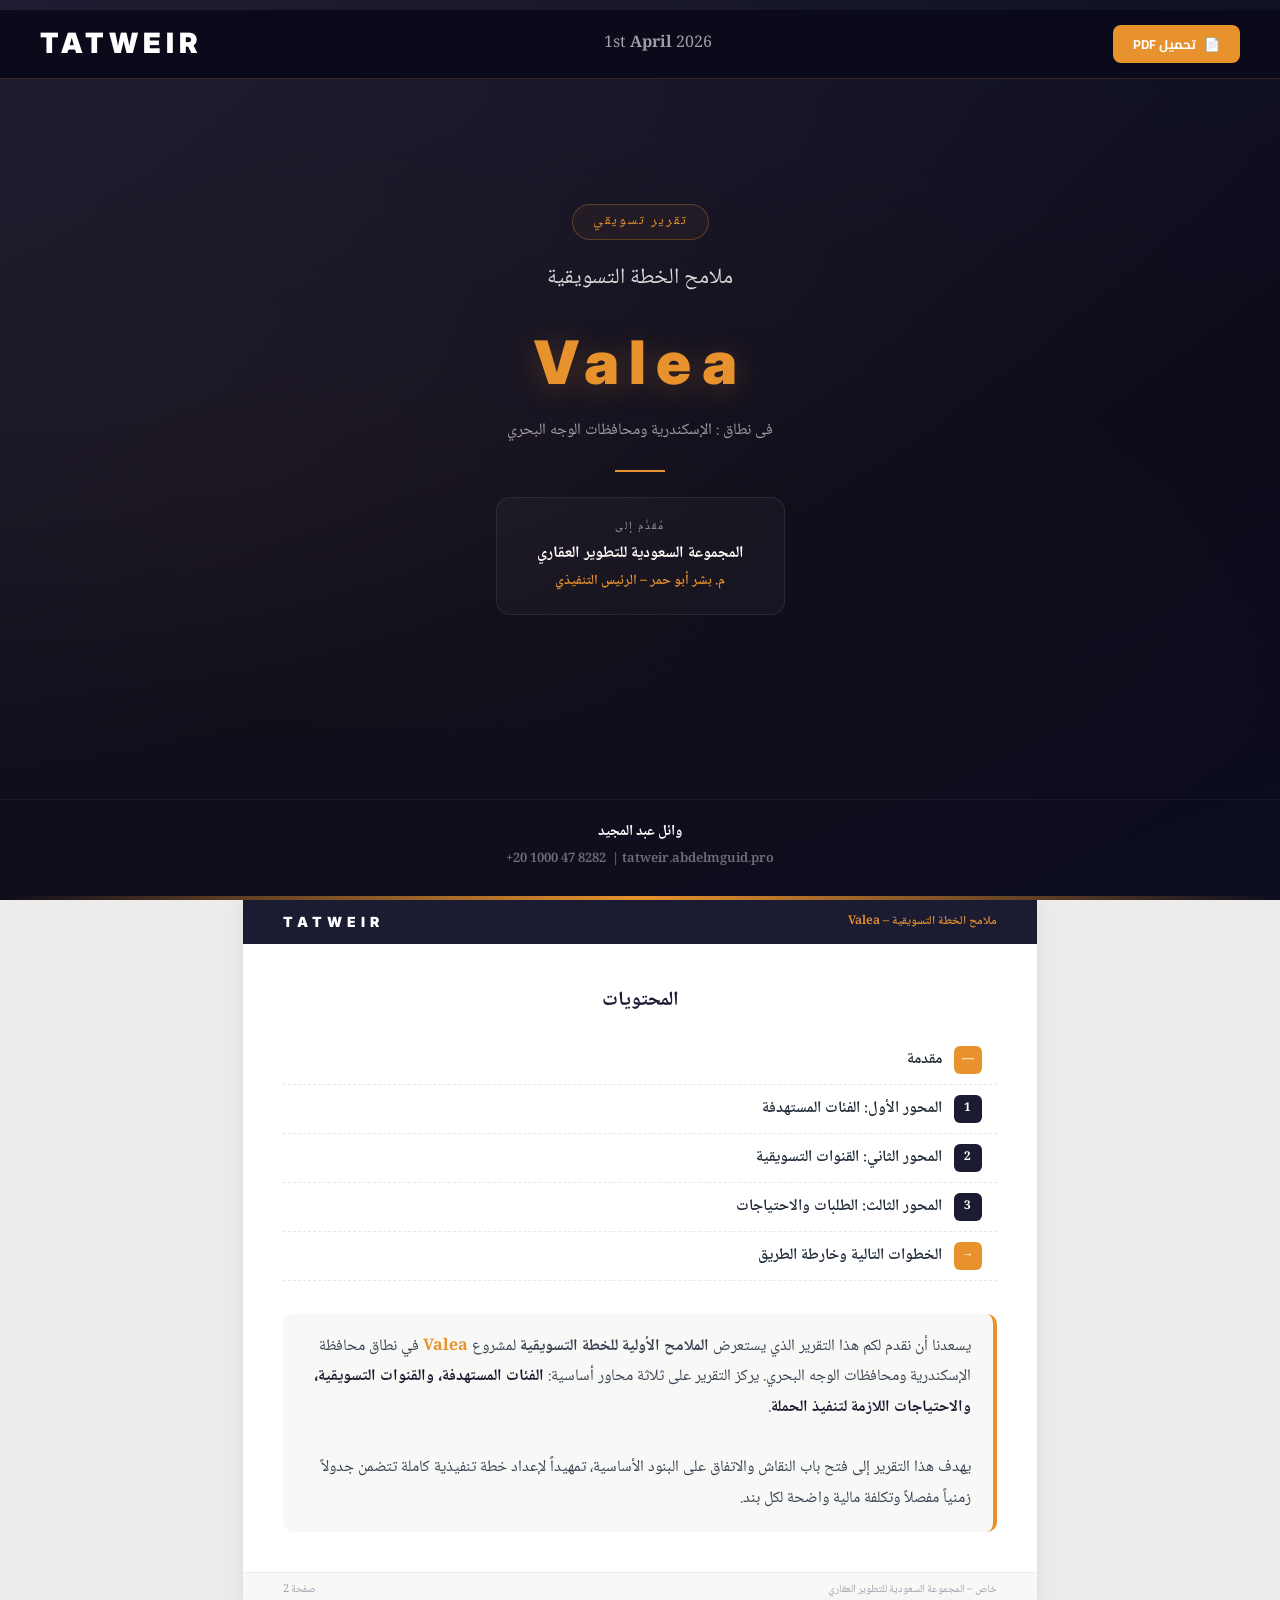
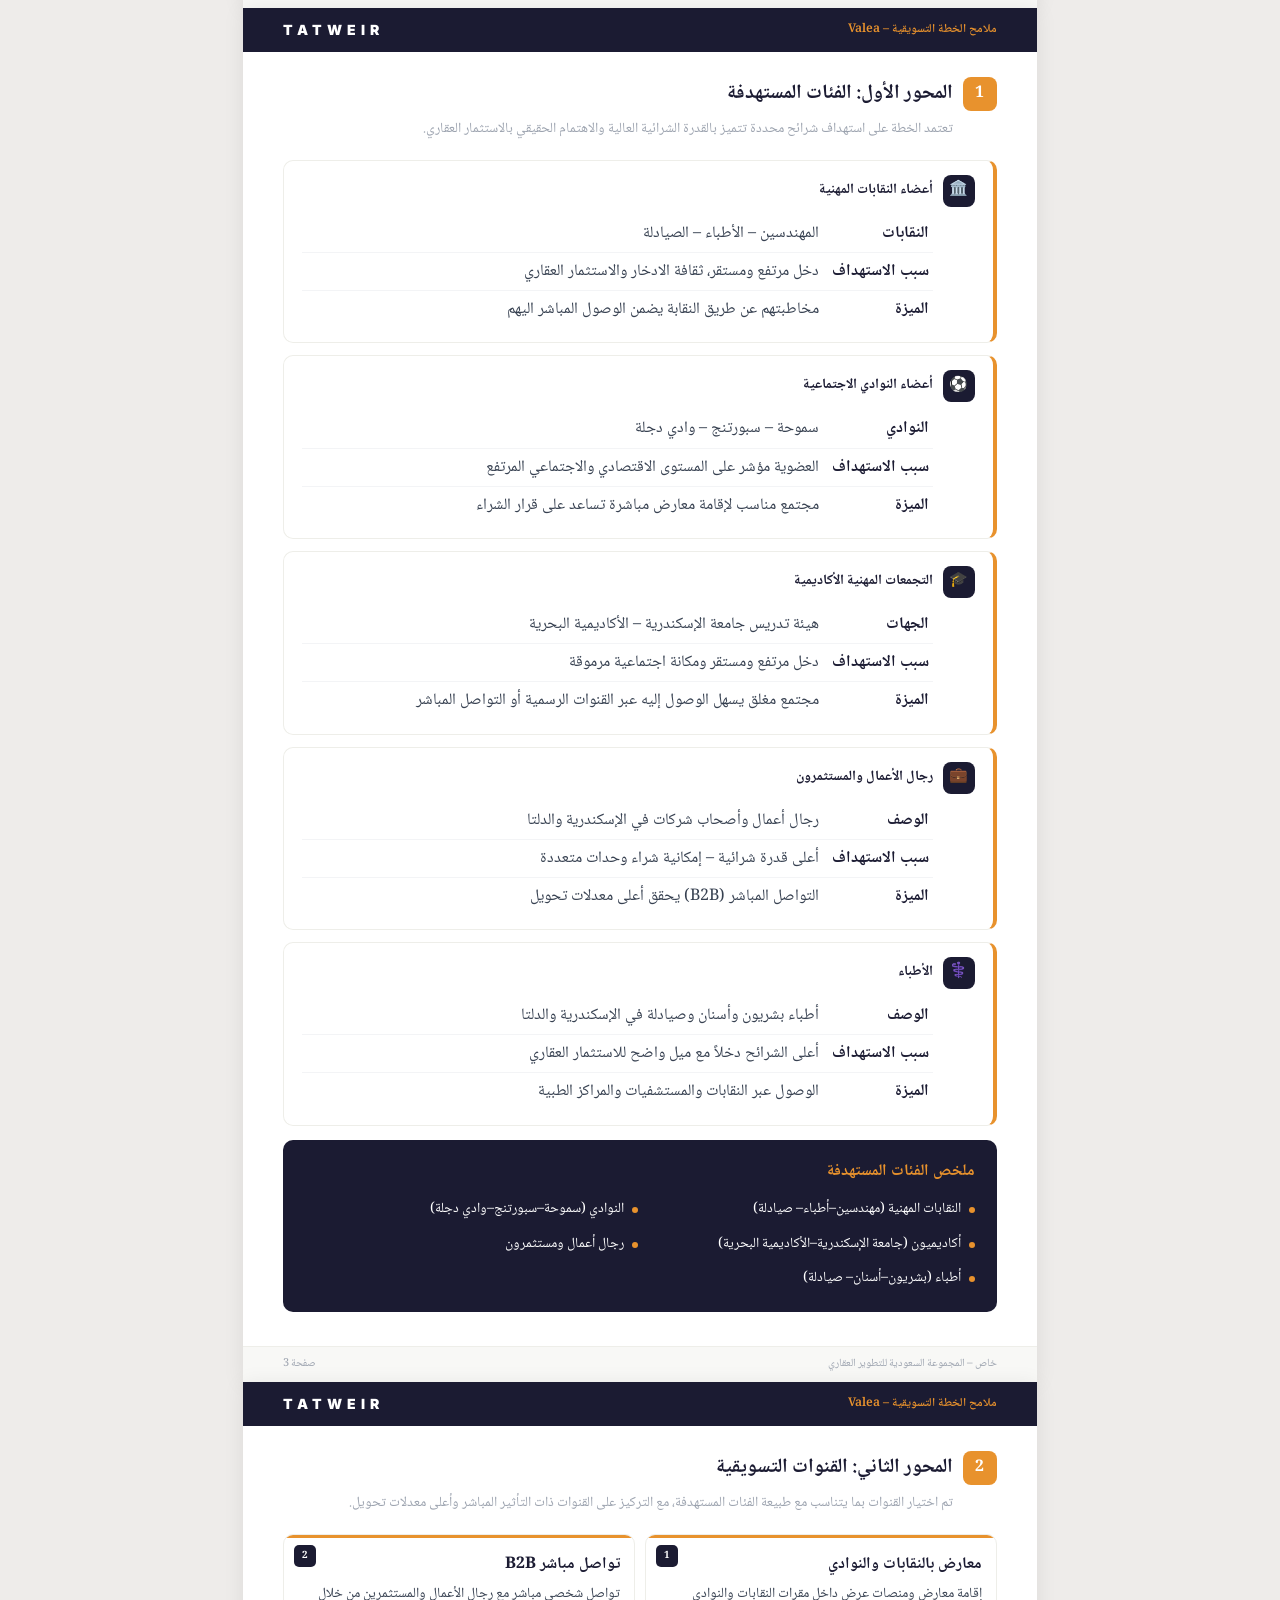
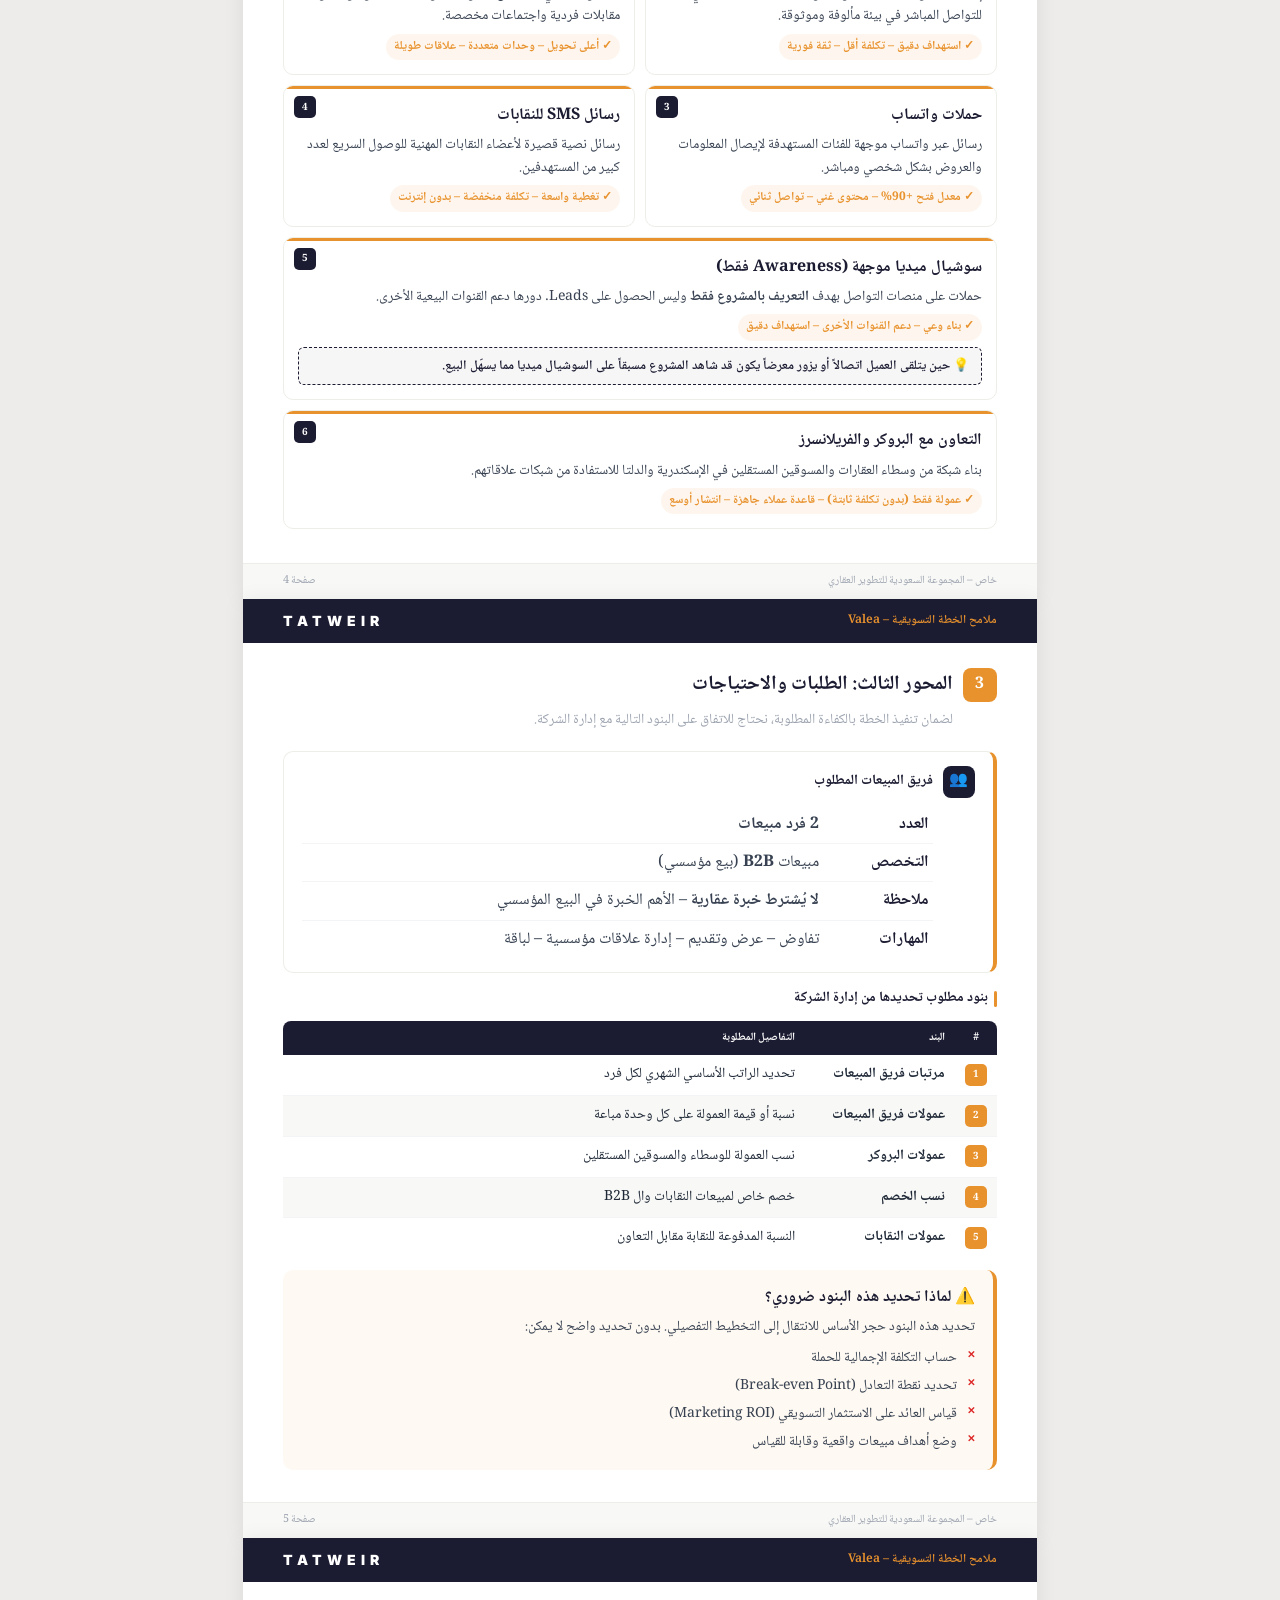
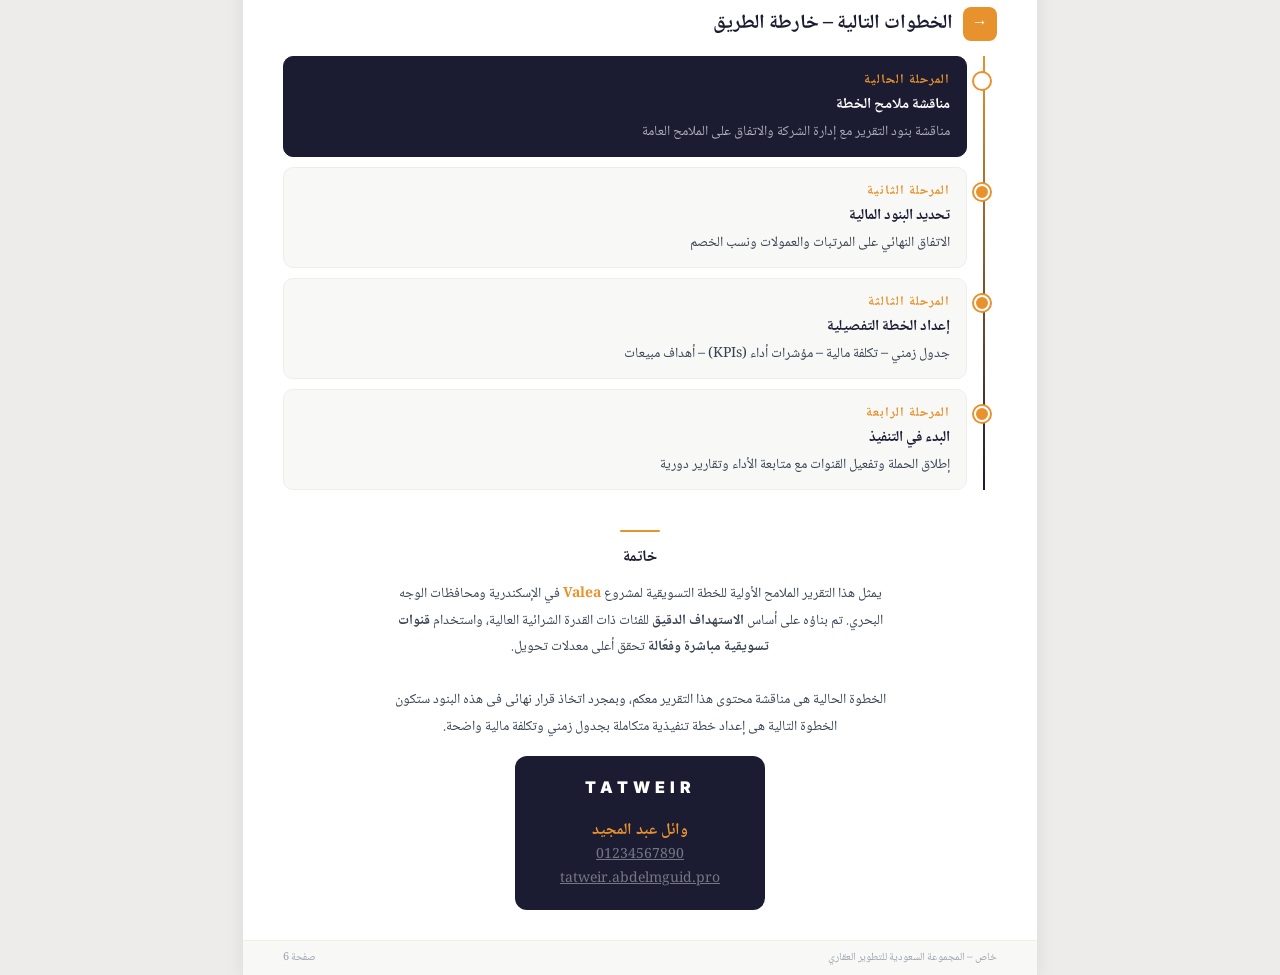
<file: alex-mp/valea-mp.html>
<!DOCTYPE html>
<html lang="ar" dir="rtl">
<head>
    <meta charset="UTF-8">
    <meta name="viewport" content="width=device-width, initial-scale=1.0">
    <title>ملامح الخطة التسويقية - مشروع Valea</title>
    <link href="css/styles.css" rel="stylesheet" />
</head>
<body>

    <!-- DOWNLOAD BAR -->
    <!-- <div class="download-bar">
        <span class="bar-label">تحميل التقرير:</span>
        <button class="btn-download btn-pdf" onclick="window.print()">
            <span>📄</span> تحميل PDF
        </button>
        <button class="btn-download btn-word" onclick="downloadWord()">
            <span>📝</span> تحميل Word
        </button>
    </div> -->

    <!-- FIXED BRAND BAR -->
    <div class="brand-bar">
        <div class="brand-year"><button class="btn-download btn-pdf" onclick="window.print()">
                    <span>📄</span> تحميل PDF
                </button></div>
        <div class="report-date">1st  <strong> April </strong>  2026</div>
        <div class="tatweir-logo tatweir-logo-lg">TATWEIR</div>
    </div>

    <!-- ══════ PAGE 1: COVER ══════ -->
    <div class="cover-page">
        <!-- <div class="cover-top-bar">
            <div class="cover-date">
                <button class="btn-download btn-pdf" onclick="window.print()">
                    <span>📄</span> تحميل PDF
                </button>
            </div>
            <div class="tatweir-logo tatweir-logo-lg">TATWEIR</div>
        </div> -->
      
        <div class="cover-main">
            <div class="cover-badge">تقرير تسويقي</div>
            <div class="cover-main-title">ملامح الخطة التسويقية</div>
            <div class="cover-project-name">Valea</div>
            <div class="cover-subtitle">فى نطاق : الإسكندرية ومحافظات الوجه البحري</div>
            <div class="cover-line"></div>
            <div class="cover-to-box">
                <div class="cover-to-label">مُقدَّم إلى</div>
                <div class="cover-to-company">المجموعة السعودية للتطوير العقاري</div>
                <div class="cover-to-name">م. بشر أبو حمر – الرئيس التنفيذي</div>
            </div>
        </div>
        <div class="cover-bottom">
            <!-- <div class="prepared-by">إعداد</div> -->
            <div class="author-name">وائل عبد المجيد</div>
            <div class="author-contact">+20 1000 47 8282 &nbsp;|&nbsp;tatweir.abdelmguid.pro</div>
        </div>
    </div>

    <!-- ══════ PAGE 2: TOC + INTRO ══════ -->
    <div class="page page-break">
        <div class="page-header">
            <span class="doc-title">ملامح الخطة التسويقية – Valea</span>
            <span class="tatweir-logo tatweir-logo-sm">TATWEIR</span>
        </div>
        <div class="page-body">
            <div class="toc">
                <h2>المحتويات</h2>
                <div class="toc-item"><span class="toc-num toc-dash">—</span><span class="toc-text">مقدمة</span></div>
                <div class="toc-item"><span class="toc-num">1</span><span class="toc-text">المحور الأول: الفئات المستهدفة</span></div>
                <div class="toc-item"><span class="toc-num">2</span><span class="toc-text">المحور الثاني: القنوات التسويقية</span></div>
                <div class="toc-item"><span class="toc-num">3</span><span class="toc-text">المحور الثالث: الطلبات والاحتياجات</span></div>
                <div class="toc-item"><span class="toc-num toc-dash">→</span><span class="toc-text">الخطوات التالية وخارطة الطريق</span></div>
            </div>
            <div class="intro-text">
                يسعدنا أن نقدم لكم هذا التقرير الذي يستعرض <strong>الملامح الأولية للخطة التسويقية</strong> لمشروع <span class="highlight">Valea</span> في نطاق محافظة الإسكندرية ومحافظات الوجه البحري. يركز التقرير على ثلاثة محاور أساسية: <span class="text-primary">الفئات المستهدفة، والقنوات التسويقية، والاحتياجات اللازمة لتنفيذ الحملة</span>.
                <br><br>
                يهدف هذا التقرير إلى فتح باب النقاش والاتفاق على البنود الأساسية، تمهيداً لإعداد خطة تنفيذية كاملة تتضمن جدولاً زمنياً مفصلاً وتكلفة مالية واضحة لكل بند.
            </div>
        </div>
        <div class="page-footer"><span> خاص – المجموعة السعودية للتطوير العقاري</span><span>صفحة 2</span></div>
    </div>

    <!-- ══════ PAGE 3: TARGETS ══════ -->
    <div class="page page-break">
        <div class="page-header">
            <span class="doc-title">ملامح الخطة التسويقية – Valea</span>
            <span class="tatweir-logo tatweir-logo-sm">TATWEIR</span>
        </div>
        <div class="page-body">
            <div class="section-title">
                <span class="section-number">1</span>
                <h2>المحور الأول: الفئات المستهدفة</h2>
            </div>
            <p class="section-desc">تعتمد الخطة على استهداف شرائح محددة تتميز بالقدرة الشرائية العالية والاهتمام الحقيقي بالاستثمار العقاري.</p>

            <div class="card"><div class="card-header"><div class="card-icon">🏛️</div><div class="card-title">أعضاء النقابات المهنية</div></div><div class="card-body"><table class="card-table"><tr><td>النقابات</td><td>المهندسين – الأطباء – الصيادلة </td></tr><tr><td>سبب الاستهداف</td><td>دخل مرتفع ومستقر، ثقافة الادخار والاستثمار العقاري</td></tr><tr><td>الميزة</td><td>مخاطبتهم عن طريق النقابة يضمن الوصول المباشر اليهم</td></tr></table></div></div>

            <div class="card"><div class="card-header"><div class="card-icon">⚽</div><div class="card-title">أعضاء النوادي الاجتماعية</div></div><div class="card-body"><table class="card-table"><tr><td>النوادي</td><td>سموحة – سبورتنج – وادي دجلة </td></tr><tr><td>سبب الاستهداف</td><td>العضوية مؤشر على المستوى الاقتصادي والاجتماعي المرتفع</td></tr><tr><td>الميزة</td><td>مجتمع مناسب لإقامة معارض مباشرة تساعد على قرار الشراء</td></tr></table></div></div>

            <div class="card"><div class="card-header"><div class="card-icon">🎓</div><div class="card-title">التجمعات المهنية الأكاديمية</div></div><div class="card-body"><table class="card-table"><tr><td>الجهات</td><td>هيئة تدريس جامعة الإسكندرية – الأكاديمية البحرية</td></tr><tr><td>سبب الاستهداف</td><td>دخل مرتفع ومستقر ومكانة اجتماعية مرموقة</td></tr><tr><td>الميزة</td><td>مجتمع مغلق يسهل الوصول إليه عبر القنوات الرسمية أو التواصل المباشر</td></tr></table></div></div>

            <div class="card"><div class="card-header"><div class="card-icon">💼</div><div class="card-title">رجال الأعمال والمستثمرون</div></div><div class="card-body"><table class="card-table"><tr><td>الوصف</td><td>رجال أعمال وأصحاب شركات في الإسكندرية والدلتا</td></tr><tr><td>سبب الاستهداف</td><td>أعلى قدرة شرائية – إمكانية شراء وحدات متعددة</td></tr><tr><td>الميزة</td><td>التواصل المباشر (B2B) يحقق أعلى معدلات تحويل</td></tr></table></div></div>

            <div class="card"><div class="card-header"><div class="card-icon">⚕️</div><div class="card-title">الأطباء</div></div><div class="card-body"><table class="card-table"><tr><td>الوصف</td><td>أطباء بشريون وأسنان وصيادلة في الإسكندرية والدلتا</td></tr><tr><td>سبب الاستهداف</td><td>أعلى الشرائح دخلاً مع ميل واضح للاستثمار العقاري</td></tr><tr><td>الميزة</td><td>الوصول عبر النقابات والمستشفيات والمراكز الطبية</td></tr></table></div></div>

            <div class="summary-box">
                <h4>ملخص الفئات المستهدفة</h4>
                <div class="summary-grid">
                    <div class="summary-item"><span class="dot"></span><span>النقابات المهنية (مهندسين–أطباء– صيادلة)</span></div>
                    <div class="summary-item"><span class="dot"></span><span>النوادي (سموحة–سبورتنج–وادي دجلة)</span></div>
                    <div class="summary-item"><span class="dot"></span><span>أكاديميون (جامعة الإسكندرية–الأكاديمية البحرية)</span></div>
                    <div class="summary-item"><span class="dot"></span><span>رجال أعمال ومستثمرون</span></div>
                    <div class="summary-item"><span class="dot"></span><span>أطباء (بشريون–أسنان– صيادلة)</span></div>
                </div>
            </div>
        </div>
        <div class="page-footer"><span>خاص – المجموعة السعودية للتطوير العقاري</span><span>صفحة 3</span></div>
    </div>

    <!-- ══════ PAGE 4: CHANNELS ══════ -->
    <div class="page page-break">
        <div class="page-header">
            <span class="doc-title">ملامح الخطة التسويقية – Valea</span>
            <span class="tatweir-logo tatweir-logo-sm">TATWEIR</span>
        </div>
        <div class="page-body">
            <div class="section-title">
                <span class="section-number">2</span>
                <h2>المحور الثاني: القنوات التسويقية</h2>
            </div>
            <p class="section-desc">تم اختيار القنوات بما يتناسب مع طبيعة الفئات المستهدفة، مع التركيز على القنوات ذات التأثير المباشر وأعلى معدلات تحويل.</p>

            <div class="channel-grid">
                <div class="channel-card"><span class="ch-number">1</span><h4>معارض بالنقابات والنوادي</h4><p>إقامة معارض ومنصات عرض داخل مقرات النقابات والنوادي للتواصل المباشر في بيئة مألوفة وموثوقة.</p><span class="ch-tag">✓ استهداف دقيق – تكلفة أقل – ثقة فورية</span></div>
                <div class="channel-card"><span class="ch-number">2</span><h4>تواصل مباشر B2B</h4><p>تواصل شخصي مباشر مع رجال الأعمال والمستثمرين من خلال مقابلات فردية واجتماعات مخصصة.</p><span class="ch-tag">✓ أعلى تحويل – وحدات متعددة – علاقات طويلة</span></div>
                <div class="channel-card"><span class="ch-number">3</span><h4>حملات واتساب</h4><p>رسائل عبر واتساب موجهة للفئات المستهدفة لإيصال المعلومات والعروض بشكل شخصي ومباشر.</p><span class="ch-tag">✓ معدل فتح +90% – محتوى غني – تواصل ثنائي</span></div>
                <div class="channel-card"><span class="ch-number">4</span><h4>رسائل SMS للنقابات</h4><p>رسائل نصية قصيرة لأعضاء النقابات المهنية للوصول السريع لعدد كبير من المستهدفين.</p><span class="ch-tag">✓ تغطية واسعة – تكلفة منخفضة – بدون إنترنت</span></div>
                <div class="channel-card channel-card-full"><span class="ch-number">5</span><h4>سوشيال ميديا موجهة (Awareness فقط)</h4><p>حملات على منصات التواصل بهدف <strong>التعريف بالمشروع فقط</strong> وليس الحصول على Leads. دورها دعم القنوات البيعية الأخرى.</p><span class="ch-tag">✓ بناء وعي – دعم القنوات الأخرى – استهداف دقيق</span><div class="sm-note"><p>💡 حين يتلقى العميل اتصالاً أو يزور معرضاً يكون قد شاهد المشروع مسبقاً على السوشيال ميديا مما يسهّل البيع.</p></div></div>
                <div class="channel-card channel-card-full"><span class="ch-number">6</span><h4>التعاون مع البروكر والفريلانسرز</h4><p>بناء شبكة من وسطاء العقارات والمسوقين المستقلين في الإسكندرية والدلتا للاستفادة من شبكات علاقاتهم.</p><span class="ch-tag">✓ عمولة فقط (بدون تكلفة ثابتة) – قاعدة عملاء جاهزة – انتشار أوسع</span></div>
            </div>
        </div>
        <div class="page-footer"><span> خاص – المجموعة السعودية للتطوير العقاري</span><span>صفحة 4</span></div>
    </div>

    <!-- ══════ PAGE 5: REQUIREMENTS ══════ -->
    <div class="page page-break">
        <div class="page-header">
            <span class="doc-title">ملامح الخطة التسويقية – Valea</span>
            <span class="tatweir-logo tatweir-logo-sm">TATWEIR</span>
        </div>
        <div class="page-body">
            <div class="section-title">
                <span class="section-number">3</span>
                <h2>المحور الثالث: الطلبات والاحتياجات</h2>
            </div>
            <p class="section-desc">لضمان تنفيذ الخطة بالكفاءة المطلوبة، نحتاج للاتفاق على البنود التالية مع إدارة الشركة.</p>

            <div class="card"><div class="card-header"><div class="card-icon">👥</div><div class="card-title">فريق المبيعات المطلوب</div></div><div class="card-body"><table class="card-table"><tr><td>العدد</td><td><strong>2 فرد مبيعات</strong></td></tr><tr><td>التخصص</td><td>مبيعات <strong>B2B</strong> (بيع مؤسسي)</td></tr><tr><td>ملاحظة</td><td><strong>لا يُشترط خبرة عقارية</strong> – الأهم الخبرة في البيع المؤسسي</td></tr><tr><td>المهارات</td><td>تفاوض – عرض وتقديم – إدارة علاقات مؤسسية – لباقة</td></tr></table></div></div>

            <div class="sub-heading">بنود مطلوب تحديدها من إدارة الشركة</div>
            <table class="req-table"><thead><tr><th style="width:35px;text-align:center;">#</th><th style="width:150px;">البند</th><th>التفاصيل المطلوبة</th></tr></thead><tbody>
                <tr><td style="text-align:center;"><span class="req-num">1</span></td><td><strong>مرتبات فريق المبيعات</strong></td><td>تحديد الراتب الأساسي الشهري لكل فرد</td></tr>
                <tr><td style="text-align:center;"><span class="req-num">2</span></td><td><strong>عمولات فريق المبيعات</strong></td><td>نسبة أو قيمة العمولة على كل وحدة مباعة</td></tr>
                <tr><td style="text-align:center;"><span class="req-num">3</span></td><td><strong>عمولات البروكر</strong></td><td>نسب العمولة للوسطاء والمسوقين المستقلين</td></tr>
                <tr><td style="text-align:center;"><span class="req-num">4</span></td><td><strong>نسب الخصم</strong></td><td>خصم خاص لمبيعات النقابات وال B2B</td></tr>
                <tr><td style="text-align:center;"><span class="req-num">5</span></td><td><strong>عمولات النقابات</strong></td><td>النسبة المدفوعة للنقابة مقابل التعاون</td></tr>
            </tbody></table>

            <div class="note-box">
                <div class="note-title">⚠️ لماذا تحديد هذه البنود ضروري؟</div>
                <p>تحديد هذه البنود حجر الأساس للانتقال إلى التخطيط التفصيلي. بدون تحديد واضح لا يمكن:</p>
                <ul>
                    <li>حساب التكلفة الإجمالية للحملة</li>
                    <li>تحديد نقطة التعادل (Break-even Point)</li>
                    <li>قياس العائد على الاستثمار التسويقي (Marketing ROI)</li>
                    <li>وضع أهداف مبيعات واقعية وقابلة للقياس</li>
                </ul>
            </div>
        </div>
        <div class="page-footer"><span>خاص – المجموعة السعودية للتطوير العقاري</span><span>صفحة 5</span></div>
    </div>

    <!-- ══════ PAGE 6: ROADMAP + CLOSING ══════ -->
    <div class="page page-break">
        <div class="page-header">
            <span class="doc-title">ملامح الخطة التسويقية – Valea</span>
            <span class="tatweir-logo tatweir-logo-sm">TATWEIR</span>
        </div>
        <div class="page-body">
            <div class="section-title">
                <span class="section-number">→</span>
                <h2>الخطوات التالية – خارطة الطريق</h2>
            </div>

            <div class="roadmap">
                <div class="roadmap-item active"><div class="phase">المرحلة الحالية</div><h4>مناقشة ملامح الخطة</h4><p>مناقشة بنود التقرير مع إدارة الشركة والاتفاق على الملامح العامة</p></div>
                <div class="roadmap-item"><div class="phase">المرحلة الثانية</div><h4>تحديد البنود المالية</h4><p>الاتفاق النهائي على المرتبات والعمولات ونسب الخصم</p></div>
                <div class="roadmap-item"><div class="phase">المرحلة الثالثة</div><h4>إعداد الخطة التفصيلية</h4><p>جدول زمني – تكلفة مالية – مؤشرات أداء (KPIs) – أهداف مبيعات</p></div>
                <div class="roadmap-item"><div class="phase">المرحلة الرابعة</div><h4>البدء في التنفيذ</h4><p>إطلاق الحملة وتفعيل القنوات مع متابعة الأداء وتقارير دورية</p></div>
            </div>

            <div class="closing-section">
                <div class="closing-line"></div>
                <h3>خاتمة</h3>
                <p>
                    يمثل هذا التقرير الملامح الأولية للخطة التسويقية لمشروع <span class="highlight">Valea</span> في الإسكندرية ومحافظات الوجه البحري.
                    تم بناؤه على أساس <strong>الاستهداف الدقيق</strong> للفئات ذات القدرة الشرائية العالية، واستخدام <strong>قنوات تسويقية مباشرة وفعّالة</strong> تحقق أعلى معدلات تحويل.
                    <br><br>
                    الخطوة الحالية هى مناقشة محتوى هذا التقرير معكم، وبمجرد اتخاذ قرار نهائى فى هذه البنود ستكون الخطوة التالية هى إعداد خطة تنفيذية متكاملة بجدول زمني وتكلفة مالية واضحة.
                </p>
                <div class="contact-box">
                    <div class="tatweir-logo tatweir-logo-md" style="margin-bottom:8px;">TATWEIR</div>
                    <span class="name">وائل عبد المجيد</span>
                    <!-- <span class="phone">+20 1000 47 8282</span> -->
                    <a href="https://wa.me/201234567890?text=مرحبا%20عايز%20استفسر"
                        target="_blank"
                        rel="noopener noreferrer"
                        class="web">
                        01234567890
                    </a>
                    <a href="https://tatweir.abdelmguid.pro" target="_blank" rel="noopener noreferrer" class="web">tatweir.abdelmguid.pro</a>
                </div>
            </div>
        </div>
        <div class="page-footer"><span>خاص – المجموعة السعودية للتطوير العقاري</span><span>صفحة 6</span></div>
    </div>

    <script>
    function downloadWord() {
        var wordContent = `<!DOCTYPE html><html lang="ar" dir="rtl"><head><meta charset="UTF-8"><style>
@page{size:A4;margin:1.5cm}*{margin:0;padding:0;box-sizing:border-box}body{font-family:'Segoe UI',Tahoma,Arial,sans-serif;color:#1F2937;line-height:1.7;font-size:11pt;direction:rtl}
.cover{page-break-after:always;text-align:center;padding:50px 35px;border:3px solid #1B1B32;min-height:90vh;display:flex;flex-direction:column;justify-content:center}
.cover-logo{font-size:24pt;font-weight:bold;color:#1B1B32;letter-spacing:6px;margin-bottom:15px}
.cover-badge{display:inline-block;padding:3px 18px;border:2px solid #E8922D;border-radius:20px;color:#E8922D;font-size:9pt;margin-bottom:25px}
.cover h1{font-size:16pt;color:#1B1B32;margin-bottom:8px}.cover .project{font-size:36pt;font-weight:bold;color:#E8922D;letter-spacing:8px;margin:10px 0}
.cover .subtitle{font-size:12pt;color:#6B7280;margin-bottom:25px}.cover-line{width:50px;height:2px;background:#E8922D;margin:15px auto}
.cover-box{background:#F8F8F6;border:1px solid #E5E7EB;border-radius:8px;padding:15px 35px;margin:15px auto;max-width:400px}
.cover-box .label{font-size:8pt;color:#9CA3AF}.cover-box .company{font-size:13pt;font-weight:bold;color:#1B1B32;margin:3px 0}
.cover-box .name{font-size:11pt;color:#E8922D;font-weight:bold}.cover-footer{margin-top:25px;padding-top:12px;border-top:1px solid #E5E7EB}
.cover-footer .by{font-size:8pt;color:#9CA3AF}.cover-footer .author{font-size:12pt;font-weight:bold;color:#1B1B32}
.cover-footer .contact{font-size:9pt;color:#6B7280;direction:ltr}
.ph{border-bottom:2px solid #1B1B32;padding-bottom:6px;margin-bottom:18px;display:flex;justify-content:space-between;align-items:center}
.ph .logo{font-size:12pt;font-weight:bold;color:#1B1B32;letter-spacing:4px}.ph .title{font-size:8pt;color:#E8922D;font-weight:bold}
.pf{margin-top:20px;padding-top:6px;border-top:1px solid #E5E7EB;font-size:7pt;color:#9CA3AF;display:flex;justify-content:space-between}
.pb{page-break-before:always}
.sn{display:inline-block;background:#E8922D;color:white;width:26px;height:26px;text-align:center;line-height:26px;border-radius:5px;font-weight:bold;font-size:13pt;margin-left:8px}
.st{font-size:16pt;font-weight:bold;color:#1B1B32;margin-bottom:4px}
.sd{font-size:9pt;color:#6B7280;margin-bottom:14px;margin-right:34px}
.card{border:1px solid #E5E7EB;border-right:3px solid #E8922D;border-radius:6px;padding:10px 14px;margin-bottom:10px}
.card-t{font-size:11pt;font-weight:bold;color:#1B1B32;margin-bottom:6px}
.card table{width:100%;border-collapse:collapse}.card td{padding:3px 6px;border-bottom:1px solid #F3F4F6;font-size:9pt;vertical-align:top}
.card td:first-child{font-weight:bold;color:#1B1B32;width:100px}
.toc-t{font-size:16pt;font-weight:bold;color:#1B1B32;text-align:center;margin-bottom:14px}
.ti{padding:8px 12px;border-bottom:1px dashed #E5E7EB;font-size:11pt}
.tn{display:inline-block;background:#1B1B32;color:white;width:22px;height:22px;text-align:center;line-height:22px;border-radius:4px;font-size:9pt;font-weight:bold;margin-left:8px}
.tn.o{background:#E8922D}
.intro{background:#F8F8F6;border-right:3px solid #E8922D;border-radius:6px;padding:14px 18px;margin:14px 0;font-size:10pt;line-height:1.8}
.hl{color:#E8922D;font-weight:bold}.tp{color:#1B1B32;font-weight:bold}
.ch{border:1px solid #E5E7EB;border-top:3px solid #E8922D;border-radius:6px;padding:12px;margin-bottom:10px}
.ch h4{font-size:10pt;font-weight:bold;color:#1B1B32;margin-bottom:4px}.ch p{font-size:8pt;color:#374151;margin-bottom:6px}
.cht{font-size:7pt;color:#E8922D;font-weight:bold;background:rgba(232,146,45,0.1);padding:2px 8px;border-radius:12px}
.chn{background:#F8F8F6;border:1px dashed #1B1B32;border-radius:4px;padding:6px 10px;margin-top:6px;font-size:8pt;color:#1B1B32;font-weight:bold}
.rt{width:100%;border-collapse:collapse;margin:10px 0}.rt th{background:#F8F8F6;color:#1B1B32;padding:7px 10px;font-size:9pt;text-align:right;border-bottom:2px solid #1B1B32}
.rt td{padding:7px 10px;border-bottom:1px solid #F3F4F6;font-size:9pt}.rt tr:nth-child(even){background:#FAFAF8}
.note{background:rgba(232,146,45,0.06);border-right:3px solid #E8922D;border-radius:6px;padding:10px 14px;margin:10px 0}
.note b{color:#1B1B32}.note ul{padding-right:18px;margin-top:4px}.note li{font-size:9pt;color:#374151;padding:2px 0}
.sm{background:#F8F8F6;border:1px solid #E5E7EB;border-radius:6px;padding:14px 18px;margin:10px 0}
.sm h4{font-size:11pt;font-weight:bold;color:#E8922D;margin-bottom:6px}.sm li{font-size:9pt;padding:2px 0}
.rm{border-right:3px solid #E8922D;padding:8px 14px;margin-bottom:8px;border-radius:0 6px 6px 0;background:#F8F8F6}
.rm.a{border-right-color:#1B1B32;background:#F0F0EE}.rm .p{font-size:7pt;color:#E8922D;font-weight:bold}
.rm h4{font-size:10pt;color:#1B1B32;margin:2px 0}.rm p{font-size:8pt;color:#374151}
.cl{text-align:center;margin-top:20px;padding-top:15px}.cl h3{font-size:14pt;color:#1B1B32;margin-bottom:8px}
.cl>p{font-size:9.5pt;color:#374151;line-height:1.8;max-width:450px;margin:0 auto}
.cb{background:#F8F8F6;border:1px solid #E5E7EB;border-radius:8px;padding:15px 40px;display:inline-block;margin-top:12px;text-align:center}
.cb .l{font-size:13pt;font-weight:bold;color:#1B1B32;letter-spacing:4px;margin-bottom:6px}
.cb .n{font-size:11pt;color:#E8922D;font-weight:bold}.cb .ph2{font-size:9pt;color:#374151;direction:ltr}.cb .w{font-size:8pt;color:#9CA3AF}
.sh{font-size:11pt;font-weight:bold;color:#1B1B32;margin:12px 0 6px;border-right:3px solid #E8922D;padding-right:8px}
</style></head><body>
<div class="cover"><div class="cover-logo">TATWEIR</div><div class="cover-badge">تقرير تسويقي</div><h1>ملامح الخطة التسويقية</h1><div class="project">Valea</div><div class="subtitle">الإسكندرية ومحافظات الوجه البحري</div><div class="cover-line"></div><div class="cover-box"><div class="label">مُقدَّم إلى</div><div class="company">المجموعة السعودية للتطوير العقاري</div><div class="name">م. بشر أبو حمر – الرئيس التنفيذي</div></div><div class="cover-footer"><div class="by">إعداد</div><div class="author">وائل عبد المجيد</div><div class="contact">+20 1000 47 8282 | tatweir.abdelmguid.pro</div></div></div>
<div class="ph"><span class="title">ملامح الخطة التسويقية – Valea</span><span class="logo">TATWEIR</span></div><div class="toc-t">المحتويات</div><div class="ti"><span class="tn o">—</span>مقدمة</div><div class="ti"><span class="tn">1</span>المحور الأول: الفئات المستهدفة</div><div class="ti"><span class="tn">2</span>المحور الثاني: القنوات التسويقية</div><div class="ti"><span class="tn">3</span>المحور الثالث: الطلبات والاحتياجات</div><div class="ti"><span class="tn o">→</span>الخطوات التالية</div>
<div class="intro">يسعدنا تقديم <b>الملامح الأولية للخطة التسويقية</b> لمشروع <span class="hl">Valea</span> في الإسكندرية ومحافظات الوجه البحري. يركز التقرير على: <span class="tp">الفئات المستهدفة، القنوات التسويقية، والاحتياجات اللازمة</span>.<br><br>يهدف لفتح باب النقاش والاتفاق على البنود الأساسية تمهيداً لإعداد خطة تنفيذية كاملة.</div>
<div class="pf"><span>سري وخاص – المجموعة السعودية للتطوير العقاري</span><span>صفحة 2</span></div>
<div class="pb"></div><div class="ph"><span class="title">ملامح الخطة التسويقية – Valea</span><span class="logo">TATWEIR</span></div>
<p><span class="sn">1</span><span class="st">الفئات المستهدفة</span></p><p class="sd">استهداف شرائح ذات قدرة شرائية عالية واهتمام حقيقي بالاستثمار العقاري.</p>
<div class="card"><div class="card-t">🏛️ أعضاء النقابات المهنية</div><table><tr><td>النقابات</td><td>المهندسين–الأطباء–المحامين–الصيادلة</td></tr><tr><td>السبب</td><td>دخل مرتفع ومستقر وثقافة استثمار عقاري</td></tr><tr><td>الميزة</td><td>وصول كمجموعات منظمة يقلل التكلفة</td></tr></table></div>
<div class="card"><div class="card-t">⚽ أعضاء النوادي</div><table><tr><td>النوادي</td><td>سموحة–سبورتنج–وادي دجلة</td></tr><tr><td>السبب</td><td>مؤشر على مستوى اقتصادي مرتفع</td></tr><tr><td>الميزة</td><td>بيئة مناسبة لمعارض مباشرة</td></tr></table></div>
<div class="card"><div class="card-t">🎓 الأكاديميون</div><table><tr><td>الجهات</td><td>جامعة الإسكندرية–الأكاديمية البحرية</td></tr><tr><td>السبب</td><td>دخل مرتفع ومكانة مرموقة</td></tr><tr><td>الميزة</td><td>مجتمع مغلق يسهل الوصول إليه</td></tr></table></div>
<div class="card"><div class="card-t">💼 رجال الأعمال</div><table><tr><td>الوصف</td><td>أصحاب شركات في الإسكندرية والدلتا</td></tr><tr><td>السبب</td><td>أعلى قدرة شرائية وإمكانية شراء وحدات متعددة</td></tr><tr><td>الميزة</td><td>B2B يحقق أعلى تحويل</td></tr></table></div>
<div class="card"><div class="card-t">⚕️ الأطباء</div><table><tr><td>الوصف</td><td>بشريون–أسنان–صيادلة</td></tr><tr><td>السبب</td><td>أعلى دخلاً مع ميل للاستثمار العقاري</td></tr><tr><td>الميزة</td><td>وصول عبر النقابات والمستشفيات</td></tr></table></div>
<div class="pf"><span>سري وخاص</span><span>صفحة 3</span></div>
<div class="pb"></div><div class="ph"><span class="title">ملامح الخطة التسويقية – Valea</span><span class="logo">TATWEIR</span></div>
<p><span class="sn">2</span><span class="st">القنوات التسويقية</span></p><p class="sd">قنوات مباشرة وفعالة تحقق أعلى معدلات تحويل.</p>
<div class="ch"><h4>1. معارض بالنقابات والنوادي</h4><p>معارض داخل النقابات والنوادي للتواصل المباشر في بيئة موثوقة.</p><span class="cht">✓ استهداف دقيق–تكلفة أقل–ثقة فورية</span></div>
<div class="ch"><h4>2. تواصل مباشر B2B</h4><p>مقابلات فردية واجتماعات مخصصة مع رجال الأعمال.</p><span class="cht">✓ أعلى تحويل–وحدات متعددة</span></div>
<div class="ch"><h4>3. حملات واتساب</h4><p>رسائل موجهة للفئات المستهدفة.</p><span class="cht">✓ معدل فتح +90%–تواصل ثنائي</span></div>
<div class="ch"><h4>4. رسائل SMS</h4><p>رسائل نصية لأعضاء النقابات.</p><span class="cht">✓ تغطية واسعة–تكلفة منخفضة</span></div>
<div class="ch"><h4>5. سوشيال ميديا (Awareness فقط)</h4><p>تعريف بالمشروع فقط وليس Leads.</p><span class="cht">✓ بناء وعي–دعم القنوات الأخرى</span><div class="chn">💡 العميل يشاهد المشروع على السوشيال ميديا أولاً مما يسهّل البيع لاحقاً.</div></div>
<div class="ch"><h4>6. بروكر وفريلانسرز</h4><p>شبكة وسطاء ومسوقين مستقلين.</p><span class="cht">✓ عمولة فقط–قاعدة عملاء جاهزة</span></div>
<div class="pf"><span>سري وخاص</span><span>صفحة 4</span></div>
<div class="pb"></div><div class="ph"><span class="title">ملامح الخطة التسويقية – Valea</span><span class="logo">TATWEIR</span></div>
<p><span class="sn">3</span><span class="st">الطلبات والاحتياجات</span></p><p class="sd">بنود للاتفاق عليها مع إدارة الشركة.</p>
<div class="card"><div class="card-t">👥 فريق المبيعات</div><table><tr><td>العدد</td><td><b>2 فرد B2B</b></td></tr><tr><td>ملاحظة</td><td><b>لا يشترط خبرة عقارية</b></td></tr><tr><td>المهارات</td><td>تفاوض–عرض–إدارة علاقات</td></tr></table></div>
<div class="sh">بنود مطلوب تحديدها</div>
<table class="rt"><thead><tr><th>#</th><th>البند</th><th>التفاصيل</th></tr></thead><tbody><tr><td>1</td><td><b>مرتبات</b></td><td>الراتب الشهري</td></tr><tr><td>2</td><td><b>عمولات المبيعات</b></td><td>نسبة لكل وحدة</td></tr><tr><td>3</td><td><b>عمولات البروكر</b></td><td>نسب للوسطاء</td></tr><tr><td>4</td><td><b>نسب الخصم</b></td><td>خصم B2B والنقابات</td></tr><tr><td>5</td><td><b>عمولات النقابات</b></td><td>مقابل التعاون</td></tr></tbody></table>
<div class="note"><b>⚠️ لماذا هذا ضروري؟</b><br>بدون تحديد واضح لا يمكن:<ul><li>حساب التكلفة الإجمالية</li><li>تحديد نقطة التعادل</li><li>قياس ROI</li><li>وضع أهداف واقعية</li></ul></div>
<div class="pf"><span>سري وخاص</span><span>صفحة 5</span></div>
<div class="pb"></div><div class="ph"><span class="title">ملامح الخطة التسويقية – Valea</span><span class="logo">TATWEIR</span></div>
<p><span class="sn">→</span><span class="st">خارطة الطريق</span></p>
<div class="rm a"><div class="p">المرحلة الحالية</div><h4>مناقشة ملامح الخطة</h4><p>مناقشة التقرير والاتفاق على الملامح العامة</p></div>
<div class="rm"><div class="p">الثانية</div><h4>تحديد البنود المالية</h4><p>المرتبات والعمولات ونسب الخصم</p></div>
<div class="rm"><div class="p">الثالثة</div><h4>الخطة التفصيلية</h4><p>جدول زمني–تكلفة–KPIs–أهداف مبيعات</p></div>
<div class="rm"><div class="p">الرابعة</div><h4>التنفيذ</h4><p>إطلاق الحملة ومتابعة الأداء</p></div>
<div class="cl"><h3>خاتمة</h3><p>ملامح أولية لخطة تسويقية مبنية على <b>استهداف دقيق</b> و<b>قنوات مباشرة فعالة</b>. نتطلع للمناقشة وإعداد خطة تنفيذية متكاملة.</p><div class="cb"><div class="l">TATWEIR</div><div class="n">وائل عبد المجيد</div><div class="ph2">+20 1000 47 8282</div><div class="w">tatweir.abdelmguid.pro</div></div></div>
<div class="pf"><span>سري وخاص</span><span>صفحة 6</span></div>
</body></html>`;
        var blob = new Blob(['\ufeff'+wordContent],{type:'application/msword'});
        var link = document.createElement('a');
        link.href = URL.createObjectURL(blob);
        link.download = 'Valea-Marketing-Plan-TATWEIR.doc';
        document.body.appendChild(link);
        link.click();
        document.body.removeChild(link);
    }
    </script>
</body>
</html>
</file>
<file: alex-mp/css/styles.css>
@import url('https://fonts.googleapis.com/css2?family=Cairo:wght@300;400;600;700;800;900&family=Tajawal:wght@300;400;500;700;800&family=Inter:wght@400;600;700;800;900&display=swap');
        @import url('https://fonts.googleapis.com/css?family=Montserrat:100,200,300,400,500,600,700,800,900');
        @import url('https://fonts.googleapis.com/css2?family=Noto+Naskh+Arabic:wght@400;500;600;700&family=Inter:wght@400;600;700;800;900&display=swap');
        :root {
            --primary: #1B1B32;
            --secondary: #E8922D;
            --dark: #111125;
            --darker: #0A0A1A;
            --white: #FFFFFF;
            --gray: #9CA3AF;
            --bg-section: #F8F8F6;
            --text-dark: #1F2937;
            --text-body: #374151;
        }

        * { margin: 0; padding: 0; box-sizing: border-box; }

        body {
            /* font-family: 'Montserrat','Cairo', 'Tajawal', sans-serif; */
            /* font-family: 'Montserrat', sans-serif; */
            font-family: 'Noto Naskh Arabic', serif;
            background: #EEECEA;
            color: var(--text-dark);
            line-height: 1.7;
            font-size: 13px;
        }

        /* ═══ DOWNLOAD BAR ═══ */
        .download-bar {
            position: fixed; top: 0; left: 0; right: 0; z-index: 9999;
            background: var(--primary); padding: 10px 30px;
            display: flex; justify-content: center; align-items: center; gap: 15px;
            box-shadow: 0 4px 20px rgba(0,0,0,0.3);
            border-bottom: 2px solid var(--secondary);
        }
        .download-bar .bar-label { color: rgba(255,255,255,0.7); font-size: 13px; font-weight: 600; }
        .btn-download {
            display: inline-flex; align-items: center; gap: 8px;
            padding: 7px 20px; border: none; border-radius: 8px;
            font-family: 'Cairo', sans-serif; font-size: 13px; font-weight: 700;
            cursor: pointer; transition: all 0.3s; text-decoration: none;
        }
        .btn-pdf { background: var(--secondary); color: var(--white); }
        .btn-pdf:hover { background: #D4821F; transform: translateY(-1px); }
        .btn-word { background: rgba(255,255,255,0.1); color: var(--white); border: 1px solid rgba(255,255,255,0.2); }
        .btn-word:hover { background: rgba(255,255,255,0.2); transform: translateY(-1px); }
        /* body { padding-top: 54px; } */

        /* ═══ FIXED BRAND BAR ═══ */
        .brand-bar {
            position: fixed;
            top: 10px;
            left: 0;
            right: 0;
            z-index: 9998;
            background: var(--darker);
            padding: 10px 40px;
            display: flex;
            justify-content: space-between;
            align-items: center;
            border-bottom: 1px solid rgba(232,146,45,0.2);
        }

        .brand-bar .brand-year {
            font-size: 11px;
            color: var(--gray);
            letter-spacing: 2px;
        }

        .report-date {
            font-size: 16px;
            font-weight: 400;
            color: rgba(255, 255, 255, 0.6);
        }

        /* ═══ LOGO ═══ */
        .tatweir-logo { font-family: 'Inter','Cairo',sans-serif; font-weight: 900; color: var(--white); letter-spacing: 5px; text-transform: uppercase; }
        .tatweir-logo-lg { font-size: 28px; }
        .tatweir-logo-md { font-size: 16px; }
        .tatweir-logo-sm { font-size: 14px; }

        /* ═══ COVER ═══ */
        .cover-page {
            height: 100vh; display: flex; flex-direction: column;
            background: linear-gradient(160deg, var(--primary) 0%, var(--darker) 60%, #0D0D20 100%);
            color: var(--white); text-align: center; position: relative; overflow: hidden;
            page-break-after: always;
        }
        .cover-page::before {
            content:''; position:absolute; top:-30%; left:-30%; width:160%; height:160%;
            background: radial-gradient(ellipse at 30% 50%, rgba(232,146,45,0.06) 0%, transparent 60%);
            pointer-events:none;
        }
        .cover-page::after {
            content:''; position:absolute; bottom:0; left:0; right:0; height:4px;
            background: linear-gradient(90deg, transparent, var(--secondary), transparent);
        }
        .cover-top-bar { padding:20px 40px; display:flex; justify-content:space-between; align-items:center; flex-shrink:0; }
        .cover-date { font-size:12px; color:var(--gray); }
        .cover-main { flex:1; display:flex; flex-direction:column; justify-content:center; align-items:center; padding:0 40px; }
        .cover-badge { display:inline-block; padding:5px 20px; border:1px solid rgba(232,146,45,0.3); border-radius:30px; font-size:14px; color:var(--secondary); letter-spacing:2px; margin:20px 0; background:rgba(232,146,45,0.05); }
        .cover-main-title { font-size:22px; font-weight:400; color:rgba(255,255,255,0.85); margin-bottom:6px; }
        .cover-project-name { font-size:60px; font-weight:900; color:var(--secondary); letter-spacing:10px; margin:8px 0 4px; text-shadow:0 4px 30px rgba(232,146,45,0.25); font-family:'Inter','Cairo',sans-serif; }
        .cover-subtitle { font-size:16px; font-weight:400; color:rgba(255,255,255,0.6); margin-bottom:25px; }
        .cover-line { width:50px; height:2px; background:var(--secondary); margin:0 auto 25px; }
        .cover-to-box { background:rgba(255,255,255,0.03); border:1px solid rgba(255,255,255,0.08); border-radius:14px; padding:20px 40px; }
        .cover-to-label { font-size:11px; color:var(--gray); letter-spacing:2px; margin-bottom:4px; }
        .cover-to-company { font-size:16px; font-weight:700; color:var(--white); margin-bottom:3px; }
        .cover-to-name { font-size:14px; color:var(--secondary); font-weight:600; }
        .cover-bottom { padding:20px 40px 30px; text-align:center; flex-shrink:0; border-top:1px solid rgba(255,255,255,0.05); }
        .cover-bottom .prepared-by { font-size:10px; color:var(--gray); letter-spacing:2px; margin-bottom:4px; }
        .cover-bottom .author-name { font-size:15px; font-weight:700; color:var(--white); }
        .cover-bottom .author-contact { font-size:13px; font-weight:600;  color:rgba(255,255,255,0.4)!important; margin-top:2px; direction:ltr; }
        
        /* ═══ PAGE ═══ */
        .page { max-width:210mm; margin:0 auto; padding:0; background:var(--white); box-shadow:0 2px 20px rgba(0,0,0,0.08); }
        .page-break { page-break-before: always; }
        .page-header { background:var(--primary); padding:10px 40px; display:flex; justify-content:space-between; align-items:center; }
        .page-header .doc-title { font-size:12px; color:var(--secondary); font-weight:600; }
        .page-body { padding:25px 40px 20px; }
        .page-footer { padding:8px 40px; background:var(--bg-section); display:flex; justify-content:space-between; align-items:center; font-size:11px; color:var(--gray); border-top:1px solid #EEEEE9; }

        /* ═══ SECTIONS ═══ */
        .section-number { display:inline-flex; align-items:center; justify-content:center; width:34px; height:34px; background:var(--secondary); color:var(--white); border-radius:8px; font-size:16px; font-weight:800; margin-left:10px; flex-shrink:0; }
        .section-title { display:flex; align-items:center; margin-bottom:6px; }
        .section-title h2 { font-size:20px; font-weight:800; color:var(--primary); }
        .section-desc { font-size:14px; color:var(--gray); margin-bottom:18px; padding-right:44px; line-height:1.8; }
        .section-cont-label { font-size:12px; color:var(--secondary); margin-bottom:14px; font-weight:700; padding-bottom:6px; border-bottom:2px solid rgba(232,146,45,0.15); display:inline-block; }

        /* ═══ CARDS ═══ */
        .card { background:var(--white); border-radius:10px; padding:14px 18px; margin-bottom:12px; border:1px solid #EEEEE9; border-right:4px solid var(--secondary); }
        .card-header { display:flex; align-items:center; margin-bottom:8px; }
        .card-icon { width:32px; height:32px; background:var(--primary); border-radius:8px; display:flex; align-items:center; justify-content:center; margin-left:10px; font-size:15px; flex-shrink:0; }
        .card-title { font-size:14px; font-weight:700; color:var(--primary); }
        .card-body { padding-right:42px; }
        .card-table { width:100%; border-collapse:collapse; }
        .card-table tr { border-bottom:1px solid #F3F4F6; }
        .card-table tr:last-child { border-bottom:none; }
        .card-table td { padding:5px 4px; vertical-align:top; font-size:16px; }
        .card-table td:first-child { font-weight:700; color:var(--primary); width:110px; white-space:nowrap; }
        .card-table td:last-child { color:var(--text-body); }

        /* ═══ TOC ═══ */
        .toc { padding:15px 0; }
        .toc h2 { font-size:20px; font-weight:800; color:var(--primary); margin-bottom:18px; text-align:center; }
        .toc-item { display:flex; align-items:center; padding:10px 15px; border-bottom:1px dashed #E5E7EB; }
        .toc-item .toc-num { width:28px; height:28px; background:var(--primary); color:var(--white); border-radius:6px; display:flex; align-items:center; justify-content:center; font-size:12px; font-weight:700; margin-left:12px; flex-shrink:0; }
        .toc-item .toc-num.toc-dash { background:var(--secondary); }
        .toc-item .toc-text { font-size:16px; font-weight:600; color:var(--text-dark); }

        /* ═══ INTRO ═══ */
        .intro-text { font-size:16px; color:var(--text-body); line-height:1.9; margin:18px 0 20px; padding:18px 22px; background:var(--bg-section); border-radius:10px; border-right:4px solid var(--secondary); }
        .highlight { color:var(--secondary); font-weight:700; }
        .text-primary { color:var(--primary); font-weight:700; }

        /* ═══ CHANNELS ═══ */
        .channel-grid { display:grid; grid-template-columns:1fr 1fr; gap:10px; margin-bottom:14px; }
        .channel-card { background:var(--white); border:1px solid #EEEEE9; border-radius:10px; padding:14px; position:relative; overflow:hidden; }
        .channel-card::before { content:''; position:absolute; top:0; right:0; left:0; height:3px; background:var(--secondary); }
        .channel-card .ch-number { position:absolute; top:10px; left:10px; width:22px; height:22px; background:var(--primary); color:var(--white); border-radius:5px; display:flex; align-items:center; justify-content:center; font-size:10px; font-weight:700; }
        .channel-card h4 { font-size:16px; font-weight:700; color:var(--primary); margin-bottom:5px; padding-top:2px; }
        .channel-card p { font-size:14px; color:var(--text-body); line-height:1.6; margin-bottom:6px; }
        .channel-card .ch-tag { font-size:12px; color:var(--secondary); font-weight:700; background:rgba(232,146,45,0.08); padding:3px 8px; border-radius:15px; display:inline-block; }
        .channel-card-full { grid-column:1/-1; }
        .sm-note { background:rgba(27,27,50,0.04); border:1px dashed var(--primary); border-radius:6px; padding:8px 12px; margin-top:6px; }
        .sm-note p { font-size:13px; color:var(--primary); font-weight:600; margin:0; }

        /* ═══ REQ TABLE ═══ */
        .req-table { width:100%; border-collapse:collapse; margin-top:10px; margin-bottom:12px; border-radius:8px; overflow:hidden; }
        .req-table thead th { background:var(--primary); color:var(--white); padding:8px 10px; font-size:11px; font-weight:700; text-align:right; }
        .req-table tbody td { padding:8px 10px; border-bottom:1px solid #F3F4F6; font-size:14px; vertical-align:top; }
        .req-table tbody tr:nth-child(even) { background:var(--bg-section); }
        .req-table tbody tr:last-child td { border-bottom:none; }
        .req-num { display:inline-flex; align-items:center; justify-content:center; width:22px; height:22px; background:var(--secondary); color:var(--white); border-radius:5px; font-size:10px; font-weight:700; }

        /* ═══ SUMMARY ═══ */
        .summary-box { background:var(--primary); color:var(--white); border-radius:10px; padding:18px 22px; margin:14px 0; }
        .summary-box h4 { font-size:16px; font-weight:700; color:var(--secondary); margin-bottom:10px; }
        .summary-grid { display:grid; grid-template-columns:1fr 1fr; gap:5px; }
        .summary-item { display:flex; align-items:center; gap:8px; font-size:14px; padding:3px 0; }
        .summary-item .dot { width:6px; height:6px; background:var(--secondary); border-radius:50%; flex-shrink:0; }

        /* ═══ NOTE ═══ */
        .note-box { background:rgba(232,146,45,0.06); border-radius:10px; padding:14px 18px; margin:12px 0; border-right:4px solid var(--secondary); }
        .note-box .note-title { font-size:16px; font-weight:700; color:var(--primary); margin-bottom:5px; }
        .note-box p { font-size:14px; color:var(--text-body); line-height:1.7; }
        .note-box ul { list-style:none; padding:0; margin-top:5px; }
        .note-box ul li { font-size:14px; color:var(--text-body); padding:2px 0; padding-right:18px; position:relative; }
        .note-box ul li::before { content:'✕'; position:absolute; right:0; color:#DC2626; font-weight:700; font-size:10px; }

        /* ═══ ROADMAP ═══ */
        .roadmap { position:relative; padding-right:30px; margin:15px 0; }
        .roadmap::before { content:''; position:absolute; right:12px; top:0; bottom:0; width:2px; background:linear-gradient(180deg, var(--secondary), var(--primary)); }
        .roadmap-item { position:relative; padding:12px 16px; margin-bottom:10px; background:var(--bg-section); border-radius:10px; border:1px solid #EEEEE9; }
        .roadmap-item::before { content:''; position:absolute; right:-24px; top:16px; width:12px; height:12px; background:var(--secondary); border-radius:50%; border:2px solid var(--white); box-shadow:0 0 0 2px var(--secondary); }
        .roadmap-item.active { background:var(--primary); border-color:var(--primary); }
        .roadmap-item.active::before { background:var(--white); box-shadow:0 0 0 2px var(--secondary); }
        .roadmap-item .phase { font-size:13px; font-weight:700; color:var(--secondary); margin-bottom:2px; letter-spacing:1px; }
        .roadmap-item h4 { font-size:15px; font-weight:700; color:var(--primary); margin-bottom:3px; }
        .roadmap-item.active h4 { color:var(--white); }
        .roadmap-item p { font-size:14px; color:var(--text-body); line-height:1.6; }
        .roadmap-item.active p { color:rgba(255,255,255,0.65); }

        /* ═══ CLOSING ═══ */
        .closing-section { text-align:center; padding:25px 20px 10px; margin-top:15px; }
        .closing-line { width:40px; height:2px; background:var(--secondary); margin:0 auto 12px; border-radius:2px; }
        .closing-section h3 { font-size:16px; font-weight:800; color:var(--primary); margin-bottom:10px; }
        .closing-section p { font-size:14px; color:var(--text-body); line-height:1.9; max-width:500px; margin:0 auto; }
        .contact-box { display:inline-flex; flex-direction:column; align-items:center; background:var(--primary); border-radius:12px; padding:18px 45px; margin-top:15px; }
        .contact-box .name { font-size:16px; font-weight:700; color:var(--secondary); margin-top:8px; }
        .contact-box .phone { font-size:13px; font-weight:600; color:rgba(255,255,255,0.6); margin:3px 0; direction:ltr; }
        .contact-box .web { font-size:14px; color:rgba(255,255,255,0.4); }

        .sub-heading { font-size:14px; font-weight:700; color:var(--primary); margin:14px 0 8px; display:flex; align-items:center; gap:6px; }
        .sub-heading::before { content:''; width:3px; height:16px; background:var(--secondary); border-radius:3px; flex-shrink:0; }

        /* ═══════════════════════════════════════ */
        /*              PRINT / PDF                */
        /* ═══════════════════════════════════════ */
        @media print {
            body { background:white !important; padding-top:0 !important; font-size:14px; }
            .download-bar { display:none !important; }
            .page { box-shadow:none !important; max-width:100% !important; }

            /* Compact everything for print */
            .page-body { padding:20px 30px 15px !important; }
            .page-header { padding:8px 30px !important; }
            .page-footer { padding:6px 30px !important; margin-top:auto !important; }

            .section-title h2 { font-size:18px !important; }
            .section-number { width:28px !important; height:28px !important; font-size:14px !important; }
            .section-desc { font-size:14px !important; margin-bottom:12px !important; }

            .card { padding:10px 14px !important; margin-bottom:8px !important; }
            .card-title { font-size:14px !important; }
            .card-icon { width:26px !important; height:26px !important; font-size:14px !important; }
            .card-body { padding-right:36px !important; }
            .card-table td { padding:3px 3px !important; font-size:14px !important; }
            .card-table td:first-child { width:95px !important; }
            .card-header { margin-bottom:6px !important; }

            .channel-card { padding:10px !important; }
            .channel-card h4 { font-size:14px !important; }
            .channel-card p { font-size:14px !important; line-height:1.5 !important; margin-bottom:4px !important; }
            .channel-card .ch-tag { font-size:14px !important; padding:2px 6px !important; }
            .channel-card .ch-number { width:18px !important; height:18px !important; font-size:12px !important; top:8px !important; left:8px !important; }
            .sm-note { padding:6px 8px !important; margin-top:4px !important; }
            .sm-note p { font-size:14px !important; }

            .req-table thead th { padding:6px 8px !important; font-size:14px !important; }
            .req-table tbody td { padding:6px 8px !important; font-size:14px !important; }
            .req-num { width:18px !important; height:18px !important; font-size:14px !important; }

            .note-box { padding:10px 14px !important; margin:8px 0 !important; }
            .note-box .note-title { font-size:14px !important; }
            .note-box p { font-size:14px !important; }
            .note-box ul li { font-size:14px !important; padding:1px 0 !important; padding-right:15px !important; }

            .summary-box { padding:12px 16px !important; margin:10px 0 !important; }
            .summary-box h4 { font-size:14px !important; margin-bottom:6px !important; }
            .summary-item { font-size:14px !important; }

            .roadmap { padding-right:25px !important; margin:10px 0 !important; }
            .roadmap-item { padding:10px 14px !important; margin-bottom:6px !important; }
            .roadmap-item .phase { font-size:14px !important; }
            .roadmap-item h4 { font-size:14px !important; }
            .roadmap-item p { font-size:14px !important; }
            .roadmap-item::before { right:-20px !important; width:10px !important; height:10px !important; top:14px !important; }

            .closing-section { padding:15px 15px 5px !important; margin-top:10px !important; }
            .closing-section h3 { font-size:14px !important; margin-bottom:6px !important; }
            .closing-section p { font-size:14px !important; line-height:1.7 !important; }
            .contact-box { padding:14px 35px !important; margin-top:10px !important; }

            .toc h2 { font-size:18px !important; margin-bottom:14px !important; }
            .toc-item { padding:8px 12px !important; }
            .toc-item .toc-num { width:24px !important; height:24px !important; font-size:14px !important; }
            .toc-item .toc-text { font-size:14px !important; }

            .intro-text { padding:14px 18px !important; font-size:14px !important; margin:14px 0 !important; }
            .sub-heading { font-size:14px !important; margin:10px 0 6px !important; }
            .section-cont-label { font-size:14px !important; margin-bottom:10px !important; }

            /* ——— LIGHT COVER ——— */
            .cover-page { background:var(--white) !important; color:var(--primary) !important; border:2px solid var(--primary); }
            .cover-page::before, .cover-page::after { display:none !important; }
            .cover-top-bar .tatweir-logo { color:var(--primary) !important; }
            .cover-date { color:var(--gray) !important; }
            .cover-badge { border-color:var(--secondary) !important; color:var(--secondary) !important; background:rgba(232,146,45,0.05) !important; }
            .cover-main-title { color:var(--primary) !important; }
            .cover-project-name { color:var(--secondary) !important; text-shadow:none !important; }
            .cover-subtitle { color:var(--gray) !important; }
            .cover-to-box { background:var(--bg-section) !important; border:1px solid #E5E7EB !important; }
            .cover-to-label { color:var(--gray) !important; }
            .cover-to-company { color:var(--primary) !important; }
            .cover-to-name { color:var(--secondary) !important; }
            .cover-bottom { border-top:1px solid #E5E7EB !important; }
            .cover-bottom .prepared-by { color:var(--gray) !important; }
            .cover-bottom .author-name { color:var(--primary) !important; }
            .cover-bottom .author-contact { color:var(--gray) !important; }

            .page-header { background:var(--white) !important; border-bottom:2px solid var(--primary) !important; }
            .page-header .tatweir-logo { color:var(--primary) !important; }

            .summary-box { background:var(--bg-section) !important; color:var(--text-dark) !important; border:1px solid #E5E7EB !important; }
            .summary-box h4 { color:var(--secondary) !important; }
            .summary-item { color:var(--text-dark) !important; }

            .roadmap-item.active { background:var(--bg-section) !important; border-color:var(--secondary) !important; }
            .roadmap-item.active h4 { color:var(--primary) !important; }
            .roadmap-item.active p { color:var(--text-body) !important; }

            .contact-box { background:var(--bg-section) !important; border:1px solid #E5E7EB !important; }
            .contact-box .tatweir-logo { color:var(--primary) !important; }
            .contact-box .name { color:var(--secondary) !important; }
            .contact-box .phone { color:var(--text-body) !important; }
            .contact-box .web { color:var(--gray) !important; }

            .card-icon { background:var(--bg-section) !important; }
            .channel-card .ch-number { background:var(--secondary) !important; }
            .req-table thead th { background:var(--bg-section) !important; color:var(--primary) !important; border-bottom:2px solid var(--primary) !important; }

            /* ——— PAGE BREAK CONTROL ——— */
            .card { break-inside: avoid !important; }
            .channel-card { break-inside: avoid !important; }
            .roadmap-item { break-inside: avoid !important; }
            .note-box { break-inside: avoid !important; }
            .summary-box { break-inside: avoid !important; }
            .closing-section { break-inside: avoid !important; }
            .req-table { break-inside: avoid !important; }

            /* ——— FIXED BRAND BAR ——— */
            .brand-bar { display: none !important; }
        }
</file>
